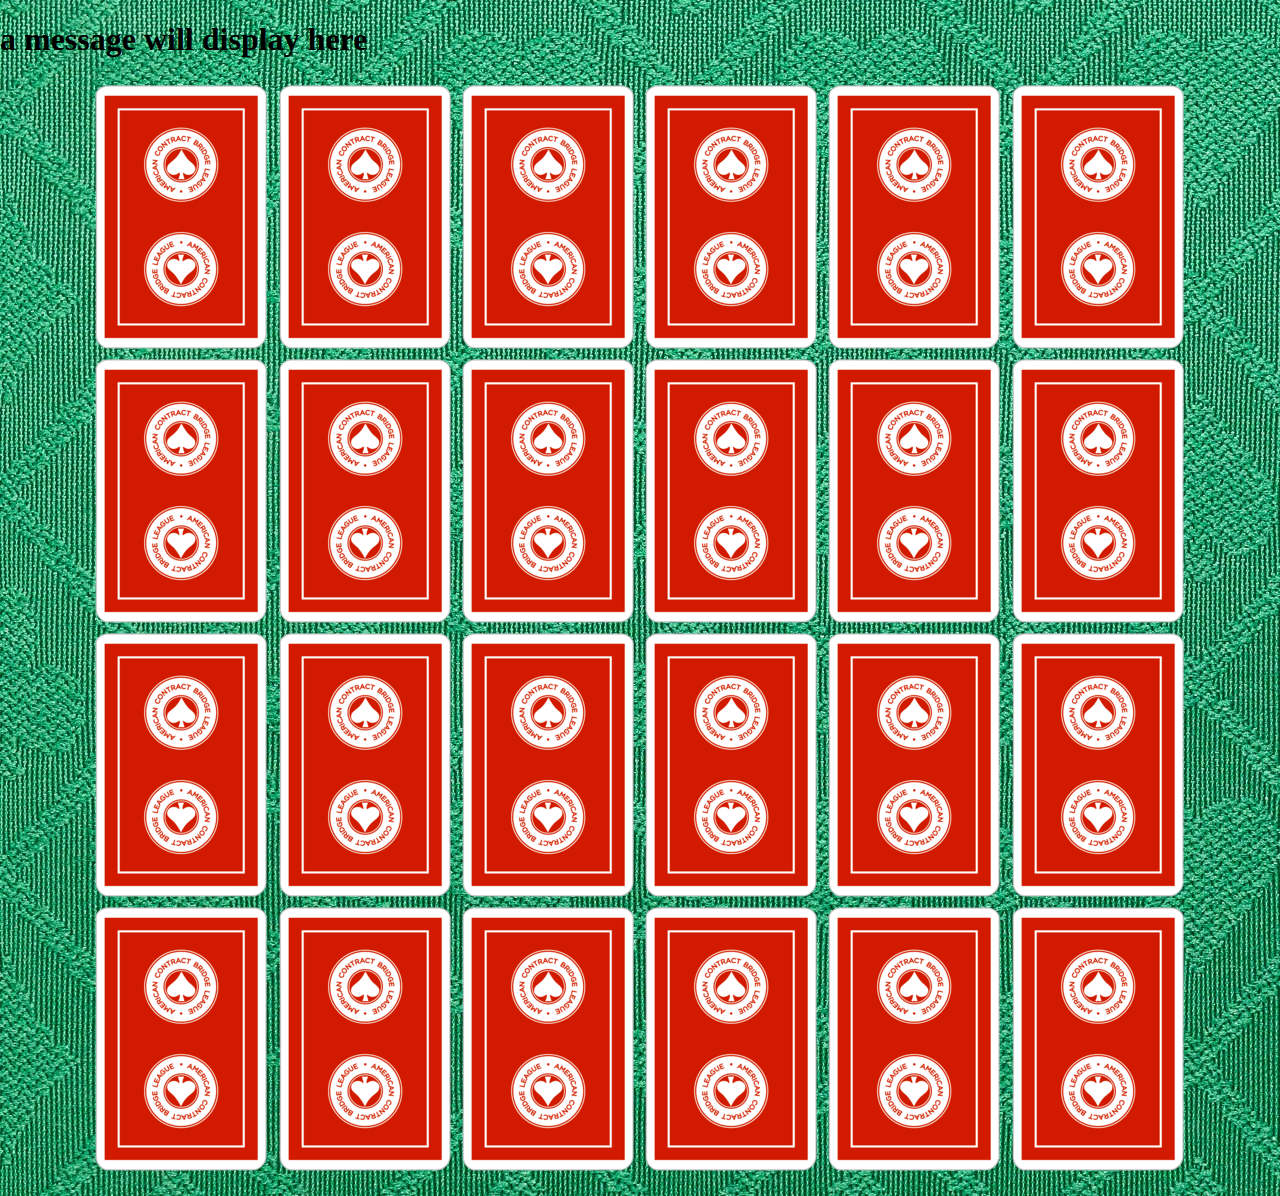
<file: CardMatchingGame/index.html>
<!DOCTYPE html>
<html lang="en">

<head>
    <meta charset="urf-8" />
    <meta name="viewport" content="width=device-width, initial-scale=1.0" />
    <meta http-equiv="X-UA-Compatible" content="ie=edge" />

    <title>Memory Game</title>

    <link rel="stylesheet" href="css/style.css" />
</head>
<header>
    <h1 id="message">a message will display here</h1>
</header>

<body>
    <div id="game"></div>

    <script src="js/script.js"></script>
</body>

</html>
</file>
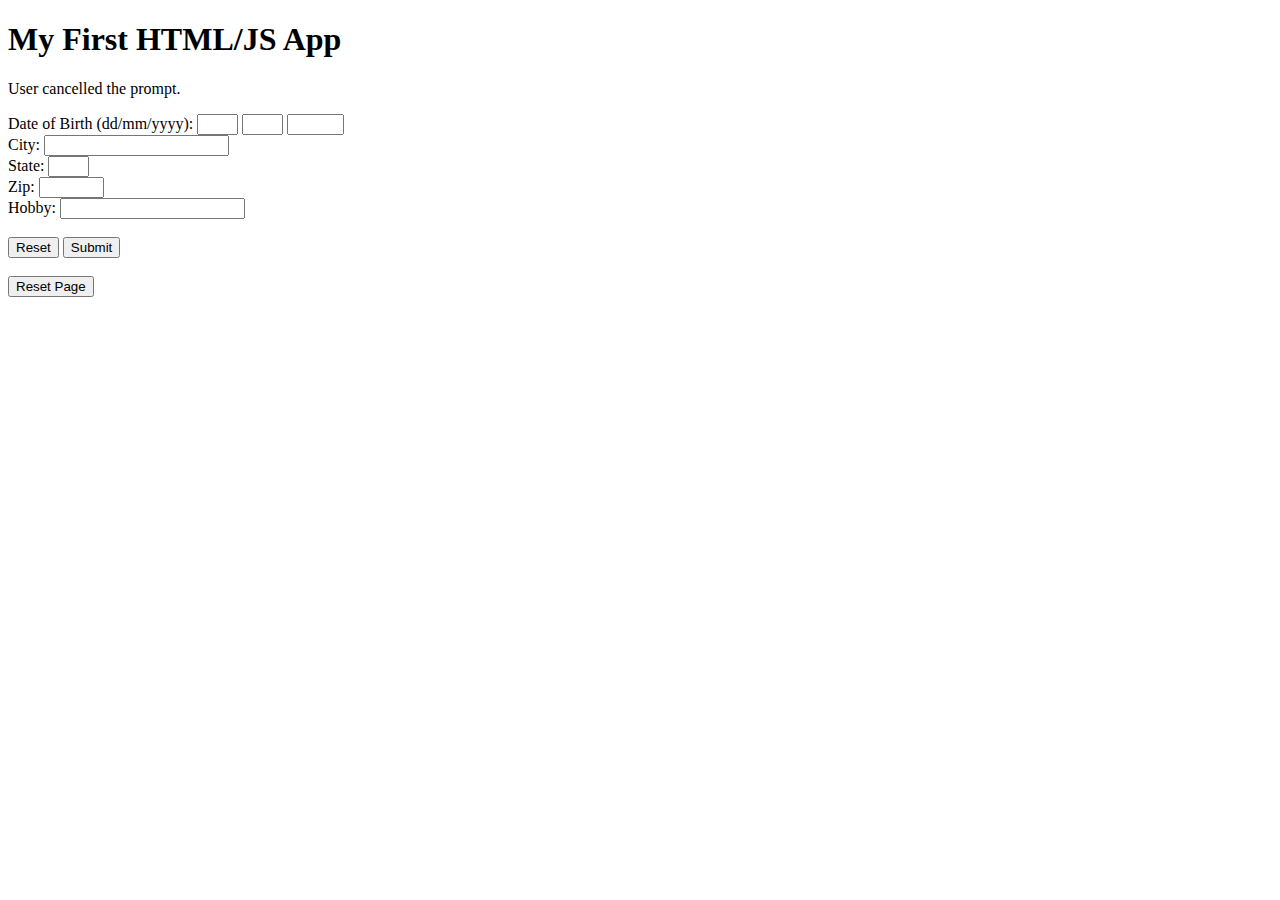
<file: firstassignment/project3/index.html>
<!DOCTYPE html>
<html>
<head>
<script>
function formSubmit() {
    document.forms["myForm"].submit();
}
</script>
</head>
<body onload = nameFunction()>

<h1>My First HTML/JS App</h1>

<p id="demo"></p>

<script>
function nameFunction() {
  var txt;
  person = prompt("Enter your name:", "Generic User");
  if (person == null || person == "") {
    txt = "User cancelled the prompt.";
  } else {
    txt = "User: " + person;
  }
  document.getElementById("demo").innerHTML = txt;
}
</script>

<form name="myForm">
Date of Birth (dd/mm/yyyy): <input type="textbox" id="dbirth" value="" width="48" maxlength="2" size="2">  <input type="textbox" id="mbirth" value="" maxlength="2" size="2">  <input type="textbox" id="ybirth" value="" width="48" maxlength="4" size="4"><br>
City: <input type="textbox" id="city" value=""><br>
State: <input type="textbox" id="state" value="" maxlength="2" size="2"><br>
Zip: <input type="textbox" id="zip" value="" maxlength="5" size="5"><br>
Hobby: <input type="textbox" id="hobby" value=""><br>
<br>
<button type="reset" value="Reset">Reset</button>

<button type="button" form="myForm" onclick="alert('User: ' + person + '\nDate of Birth: (' + dbirth.value + '/'+ mbirth.value + '/' +  ybirth.value + ')\nCity: ' + city.value + '\nState: ' + state.value + '\nZip: ' + zip.value + '\nHobby: ' + hobby.value    )">Submit</button>
<br>
<br>
<input type="button" onclick="myFunction()" value="Reset Page">
</form>

</body>
</html>
</file>
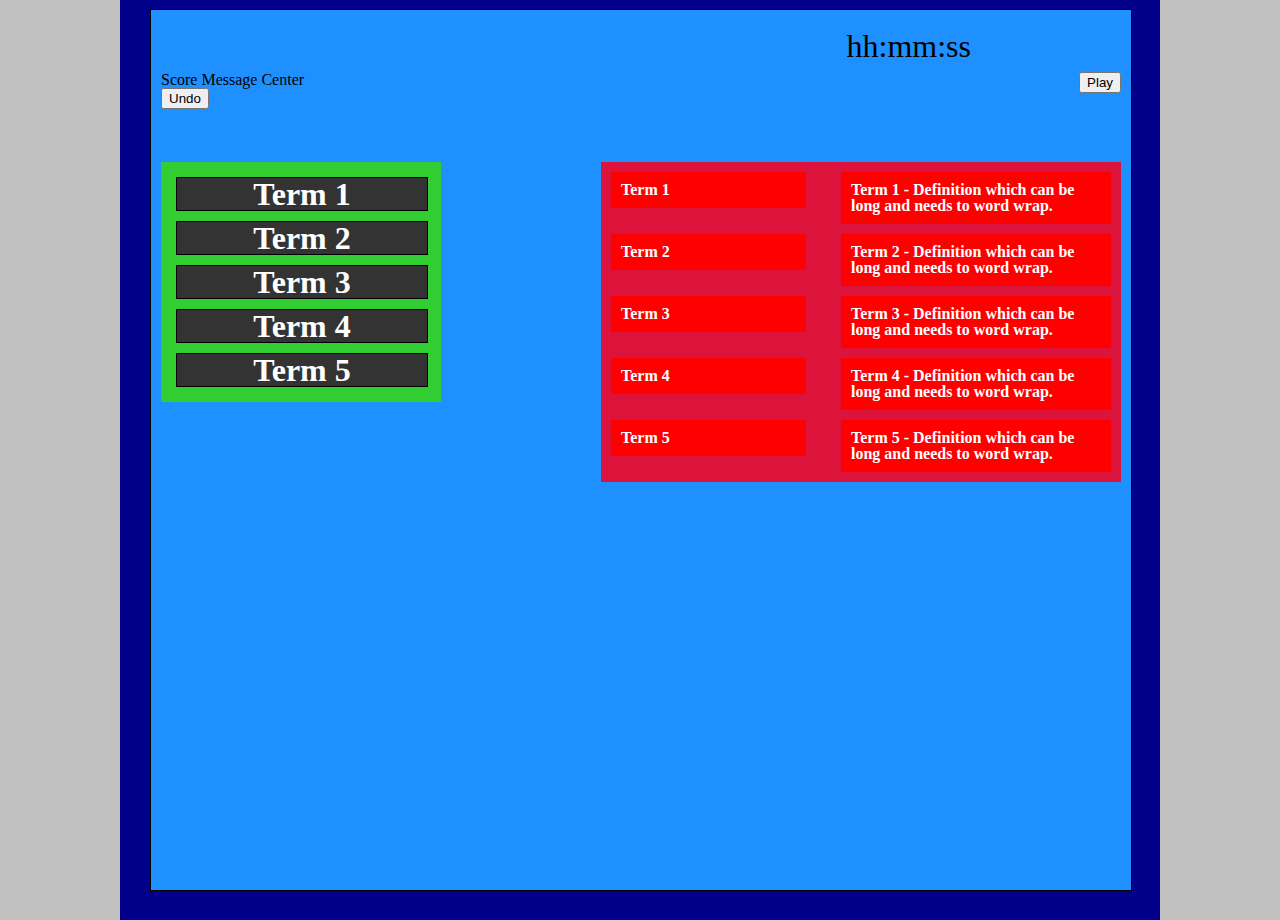
<file: firstassignment/PROJECT_2_SCAFFOLDING/index.html>
<!DOCTYPE HTML>
<html>
	<head>
		<title>Quiz Game</title>
		<link rel='stylesheet' href='css/reset.css' />
		<link rel='stylesheet' href='css/app.css'/>
		<script type='text/javascript' src='js/framework.js'></script>
		<script type='text/javascript' src="js/app.js"></script>
	</head>
	<body>
		<div id='container'>
			<div id='middle'>
				<div id='innerContainer'>
					<div id='content'>
						<div class='header'>
							<div class='header_row'>
								<div id='title'></div>
								<div id='elapsedTime'>hh:mm:ss</div>
							</div>
							<div class='clearfix'></div>						
							<div class='headerRow'>
								<div class='headerLeft'>
									<div id='score'>Score Message Center</div>
									<button id='undo'>Undo</button>
								</div>
								<div class='headerRight'>
									<button id="controlButton" state="play">Play</button>
								</div>
							</div>
							<div class='clearfix'></div>						
						</div>
						<div id="gameArea">
							<div id="termsContainer">
								
								
								<div class='termWidget' unselectable="on" id='termWidget1' linkid='1'>
									Term 1
								</div>
								
								
								<div class='termWidget' unselectable="on" id='termWidget2' linkid='2'>
									Term 2
								</div>
								<div class='termWidget' unselectable="on" id='termWidget3' linkid='3'>
									Term 3
								</div>
								<div class='termWidget' unselectable="on" id='termWidget4' linkid='4'>
									Term 4
								</div>
								<div class='termWidget' unselectable="on" id='termWidget5' linkid='5'>
									Term 5
								</div></div>
							<div id="definitionsContainer">
								<div class='definitionWidget' unselectable="on" id='definitionWidget1' expectedLinkId='1' droppedLinkId='0'>
									<div class='droppedTerm' unselectable="on">Term 1</div>
									<div class='definitionText' unselectable="on">Term 1 - Definition which can be long and needs to word wrap.</div>
									<div class='clearfix_no_margin'></div>
								</div>
								<div class='definitionWidget' unselectable="on" id='definitionWidget2' expectedLinkId='2' droppedLinkId='0'>
									<div class='droppedTerm' unselectable="on">Term 2</div>
									<div class='definitionText' unselectable="on">Term 2 - Definition which can be long and needs to word wrap.</div>
									<div class='clearfix_no_margin'></div>
								</div>
								<div class='definitionWidget' unselectable="on" id='definitionWidget3' expectedLinkId='3' droppedLinkId='0'>
									<div class='droppedTerm' unselectable="on">Term 3</div>
									<div class='definitionText' unselectable="on">Term 3 - Definition which can be long and needs to word wrap.</div>
									<div class='clearfix_no_margin'></div>
								</div>
								<div class='definitionWidget' unselectable="on" id='definitionWidget4' expectedLinkId='4' droppedLinkId='0'>
									<div class='droppedTerm' unselectable="on">Term 4</div>
									<div class='definitionText'>Term 4 - Definition which can be long and needs to word wrap.</div>
									<div class='clearfix_no_margin'></div>
								</div>
								<div class='definitionWidget' unselectable="on" id='definitionWidget5' expectedLinkId='5' droppedLinkId='0'>
									<div class='droppedTerm' unselectable="on">Term 5</div>
									<div class='definitionText' unselectable="on">Term 5 - Definition which can be long and needs to word wrap.</div>
									<div class='clearfix_no_margin'></div>						
								</div>
							</div>
						</div>					
					</div>
				</div>
			</div>
		</div>
	</body>
</html>
</file>
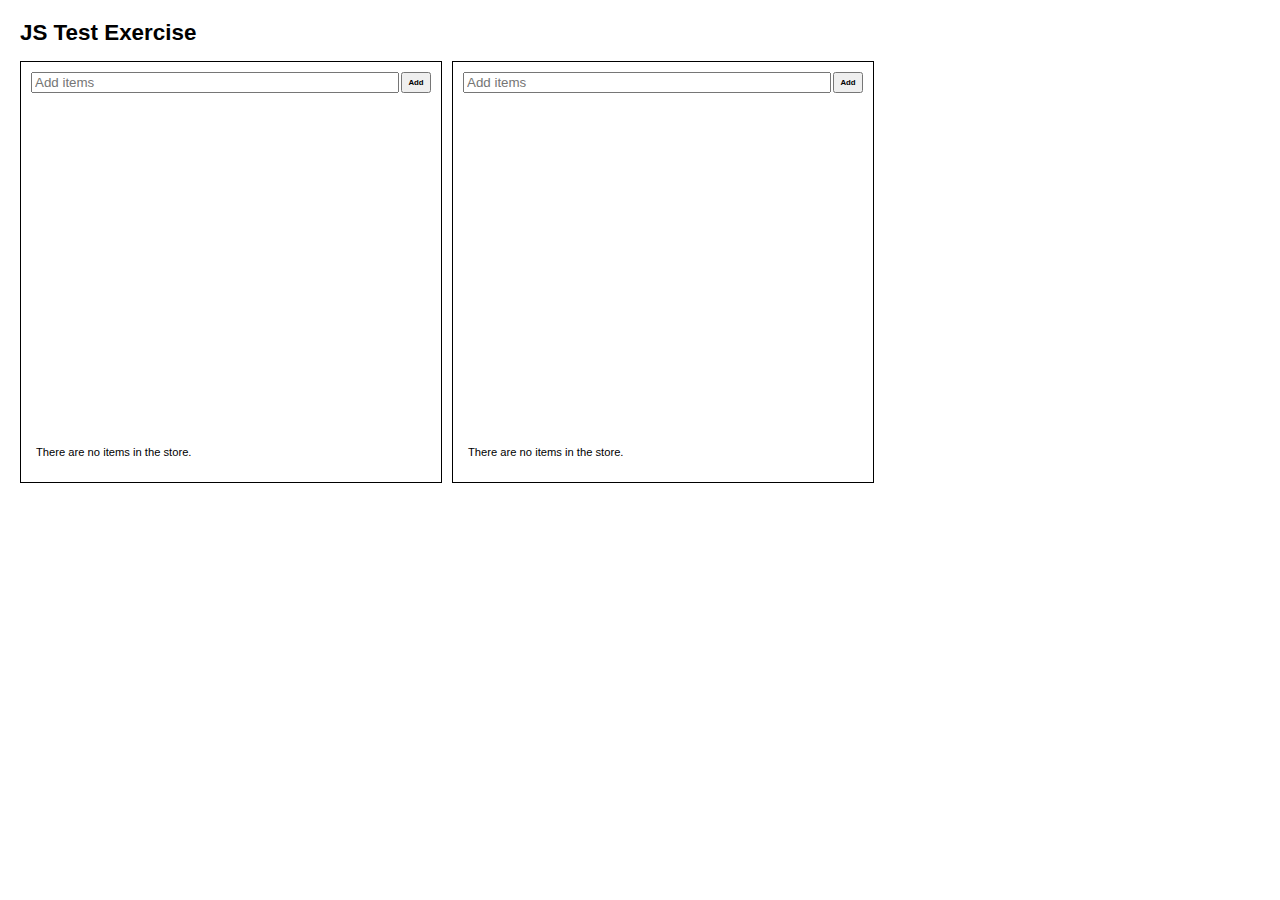
<file: java_training/assignments/java_006/prelude_to_lambda/MVC_Demo_Upgrade/index.html>
<!DOCTYPE html>
<html lang="en">
	<head>
		<meta http-equiv="Content-Type" content="text/html" charset="utf-8" />
		<meta name="author" content="Claude Gauthier" />
		<meta name="reply-to" content="claude_r_gauthier@hotmail.com" />
		<title>JS Demo (Custom MVC)</title>
		<link rel="stylesheet" type="text/css" href="styles.css">
		<script type="text/javascript" src="model2.js"></script>
		<script type="text/javascript" src="view2.js"></script>
		<script type="text/javascript" src="controller2.js"></script>
		<script type="text/javascript" src="app.js"></script>
	</head>
	<body onload="init()">
		<h1>JS Test Exercise</h1>
		<div id="app1" class="container"></div>
		<div id="app2" class="container"></div>
	</body>
</html>
</file>
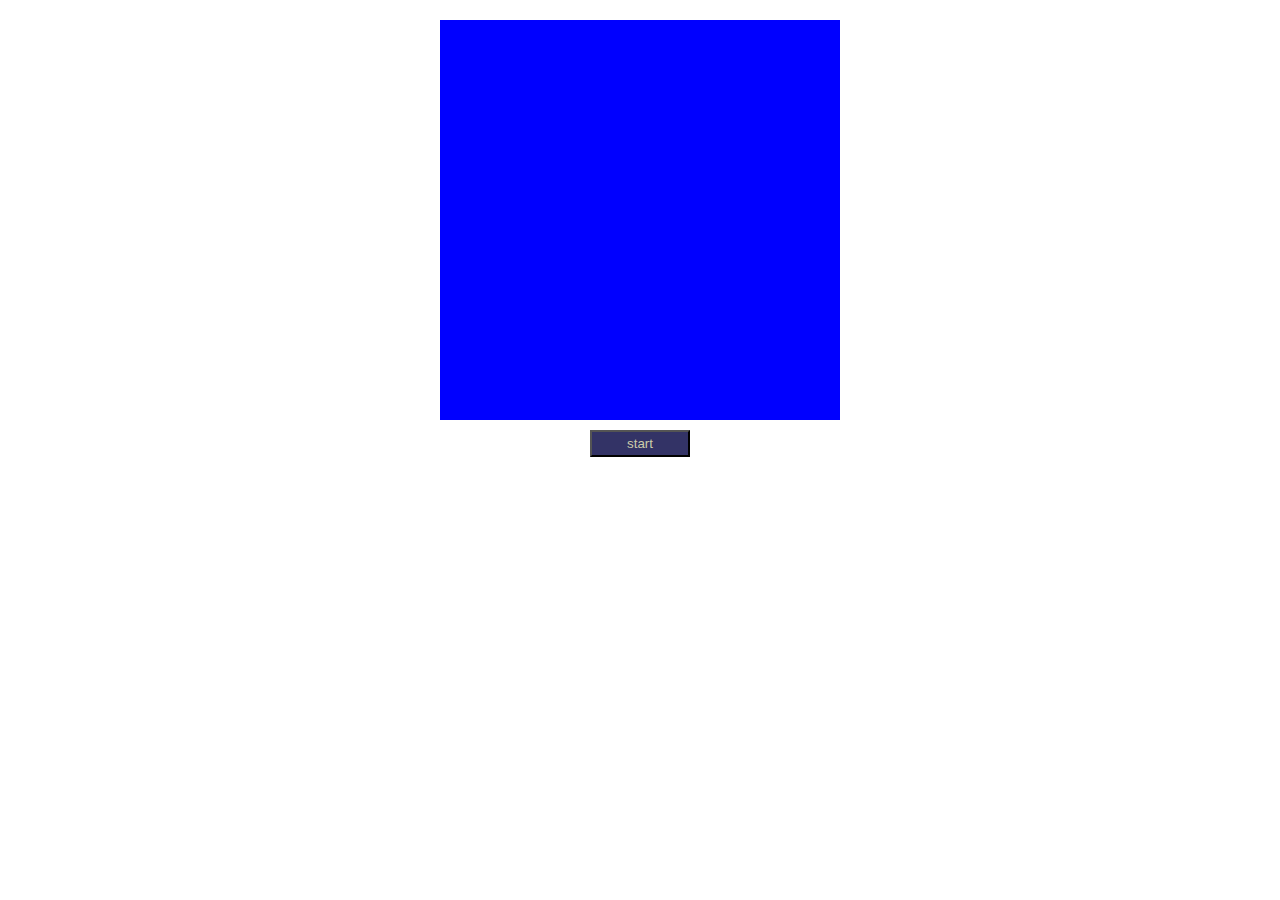
<file: java_training/assignments/java_006/prelude_to_lambda/Timer_Animation_Demo_Upgrade/index.html>
<!DOCTYPE HTML PUBLIC "-//W3C//DTD HTML 4.0//EN" "http://www.w3.org/TR/REC-html40/strict.dtd">
<html>
	<head>
		<title>Animation Demo</title>
		<link rel='stylesheet' href='css/demo.css' />
		<script type='text/javascript' src='js/demo2.js'></script>
		<script type='text/javascript'>
			$.ready(function() {
				$.get('title').innerHTML = $.string.format("Animation Demo version {0}", $.getVersion());
				var childBox = $.get('child-box');
				var parentBox = $.get('parent-box');
				var animatedBox = $.setAnimation({
					target: childBox,
					container: parentBox, // if null, then body
					start: "tl", // or [x, y]
					end: "br" // or [x, y]
				});		
						
				$.addEvent($.get('btn'), 'click', function() {
					if(this.value == "start") {
						this.value = "pause";
						animatedBox.start();
					} else {
						if(this.value == "pause") {
							animatedBox.pause();
						} else {
							animatedBox.resume();
						}
						this.value = this.value == "pause" ? "resume" : "pause";
					}
				});
			});
		</script>		
	</head>
	<body>
		<div id='container'>
			<div id='title'></div>
			<div id='parent-box'>
				<div id='child-box'></div>
			</div>
			<div>
				<input type='button' value='start' id='btn' />
			</div>	
		</div>
	</body>
</html>
</file>
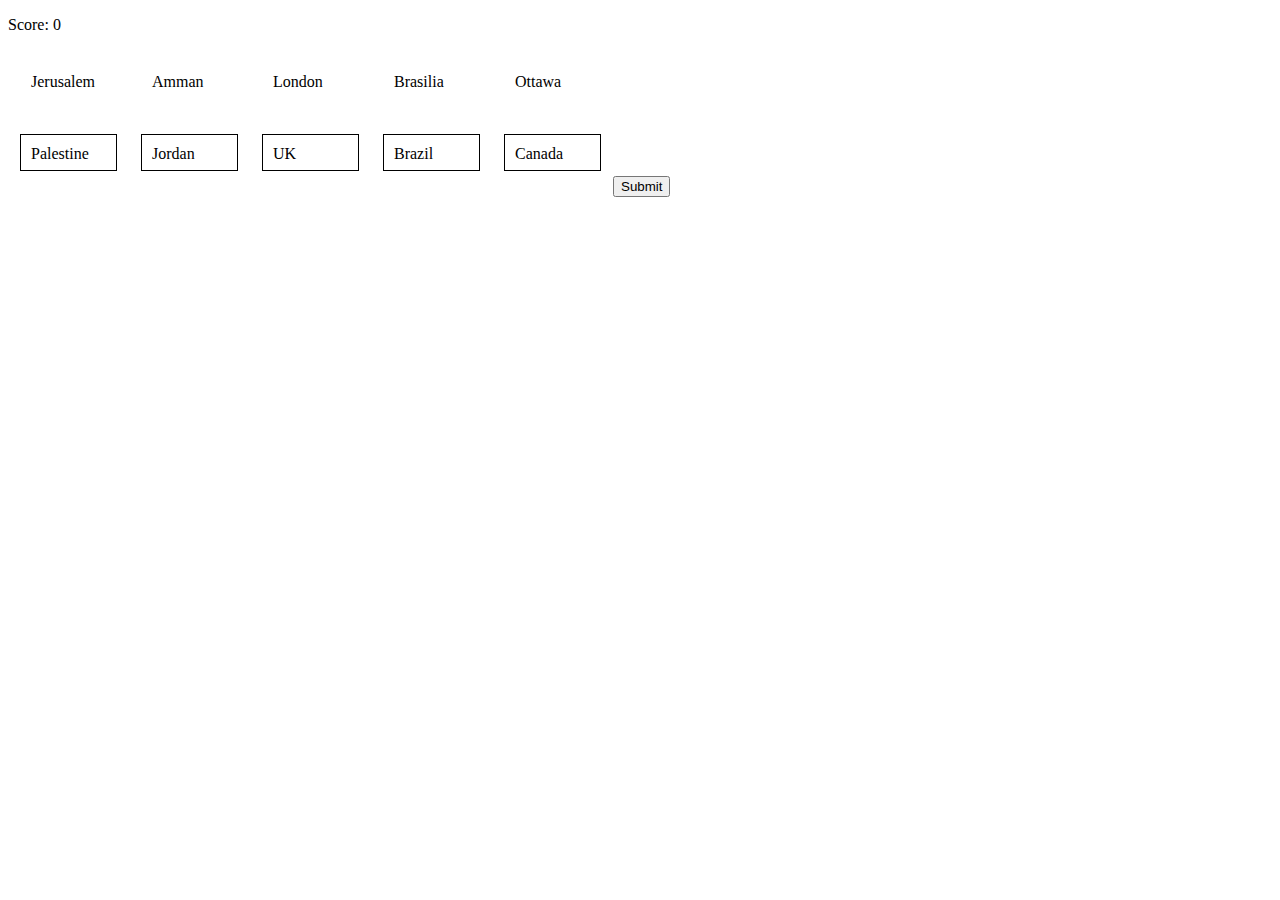
<file: firstassignment/DragAndDrop.html>
<!DOCTYPE html>

<html lang="en" xmlns="http://www.w3.org/1999/xhtml">
<head>
    <meta charset="utf-8" />
    <title>Drop and Drag Game</title>
</head>
<body>
    <style>
        .box001 {
            float: left;
            width: 75px;
            height: 15px;
            margin: 12px;
            padding: 10px;
            border: 1px solid black;
        }

        .box002 {
            float: left;
            width: 75px;
            height: 15px;
            margin: 12px;
            padding: 10px;
            border: 1px solid white;
        }
    </style>
    <p>Score: <text id="score001">0</text></p>

    <div class="box002" ondrop="drop001(event)">
        <text ondragstart="dragStart001(event)" draggable="true" id="target001">Jerusalem</text>
    </div>

    <div class="box002" ondrop="drop002(event)">
        <text ondragstart="dragStart002(event)" draggable="true" id="target002">Amman</text>
    </div>

    <div class="box002" ondrop="drop003(event)">
        <text ondragstart="dragStart003(event)" draggable="true" id="target003">London</text>
    </div>

    <div class="box002" ondrop="drop004(event)">
        <text ondragstart="dragStart004(event)" draggable="true" id="target004">Brasilia</text>
    </div>

    <div class="box002" ondrop="drop005(event)">
        <text ondragstart="dragStart005(event)" draggable="true" id="target005">Ottawa</text>
    </div>
    <br /><br /><br /><br />

    <div class="box001" ondrop="drop006(event)" ondragover="allowDrop001(event)" id="place001">Palestine</div>

    <div class="box001" ondrop="drop007(event)" ondragover="allowDrop002(event)" id="place002">Jordan</div>

    <div class="box001" ondrop="drop008(event)" ondragover="allowDrop003(event)" id="place003">UK</div>

    <div class="box001" ondrop="drop009(event)" ondragover="allowDrop004(event)" id="place004">Brazil</div>

    <div class="box001" ondrop="drop010(event)" ondragover="allowDrop005(event)" id="place005">Canada</div><br /><br /><br />
    
    <button onclick="submit001()">Submit</button>
    <p id="message001"></p>

    <script>
    var b = 0;
    b++;
function dragStart001(event) {
    event.dataTransfer.setData("choice001", event.target.id);
}

function dragStart002(event) {
    event.dataTransfer.setData("choice002", event.target.id);
}

function dragStart003(event) {
    event.dataTransfer.setData("choice003", event.target.id);
}

function dragStart004(event) {
    event.dataTransfer.setData("choice004", event.target.id);
}

function dragStart005(event) {
    event.dataTransfer.setData("choice005", event.target.id);
}

function allowDrop001(event) {
    event.preventDefault();
}

function allowDrop002(event) {
    event.preventDefault();
}

function allowDrop003(event) {
    event.preventDefault();
}

function allowDrop004(event) {
    event.preventDefault();
}

function allowDrop005(event) {
    event.preventDefault();
}

function drop006(event) {
    var data = event.dataTransfer.getData("choice001");
    event.target.appendChild(document.getElementById(data));
score001.innerHTML = b++;
        place001.innerHTML = "Jerusalem";
}

function drop007(event) {
    var data = event.dataTransfer.getData("choice002");
    event.target.appendChild(document.getElementById(data));
score001.innerHTML = b++;
        place002.innerHTML = "Amman";
}

function drop008(event) {
    var data = event.dataTransfer.getData("choice003");
    event.target.appendChild(document.getElementById(data));
score001.innerHTML = b++;
        place003.innerHTML = "London";
}

function drop009(event) {
    var data = event.dataTransfer.getData("choice004");
    event.target.appendChild(document.getElementById(data));
score001.innerHTML = b++;
        place004.innerHTML = "Brasilia";
}

function drop010(event) {
    var data = event.dataTransfer.getData("choice005");
    event.target.appendChild(document.getElementById(data));
score001.innerHTML = b++;
        place005.innerHTML = "Ottawa";
}

function drop001(event) {
    event.preventDefault();
}

function drop002(event) {
    event.preventDefault();
}

function drop003(event) {
    event.preventDefault();

}

function drop004(event) {
    event.preventDefault();
}

function drop005(event) {
    event.preventDefault();
}

function submit001() {
if (b > 0) {
		message001.innerHTML = ((b - 1) === 1) ? "You got " + (b - 1) + " answer correct!" : "You got " + (b - 1) + " answers correct!";
}
}
    </script>
</body>
</html>
</file>
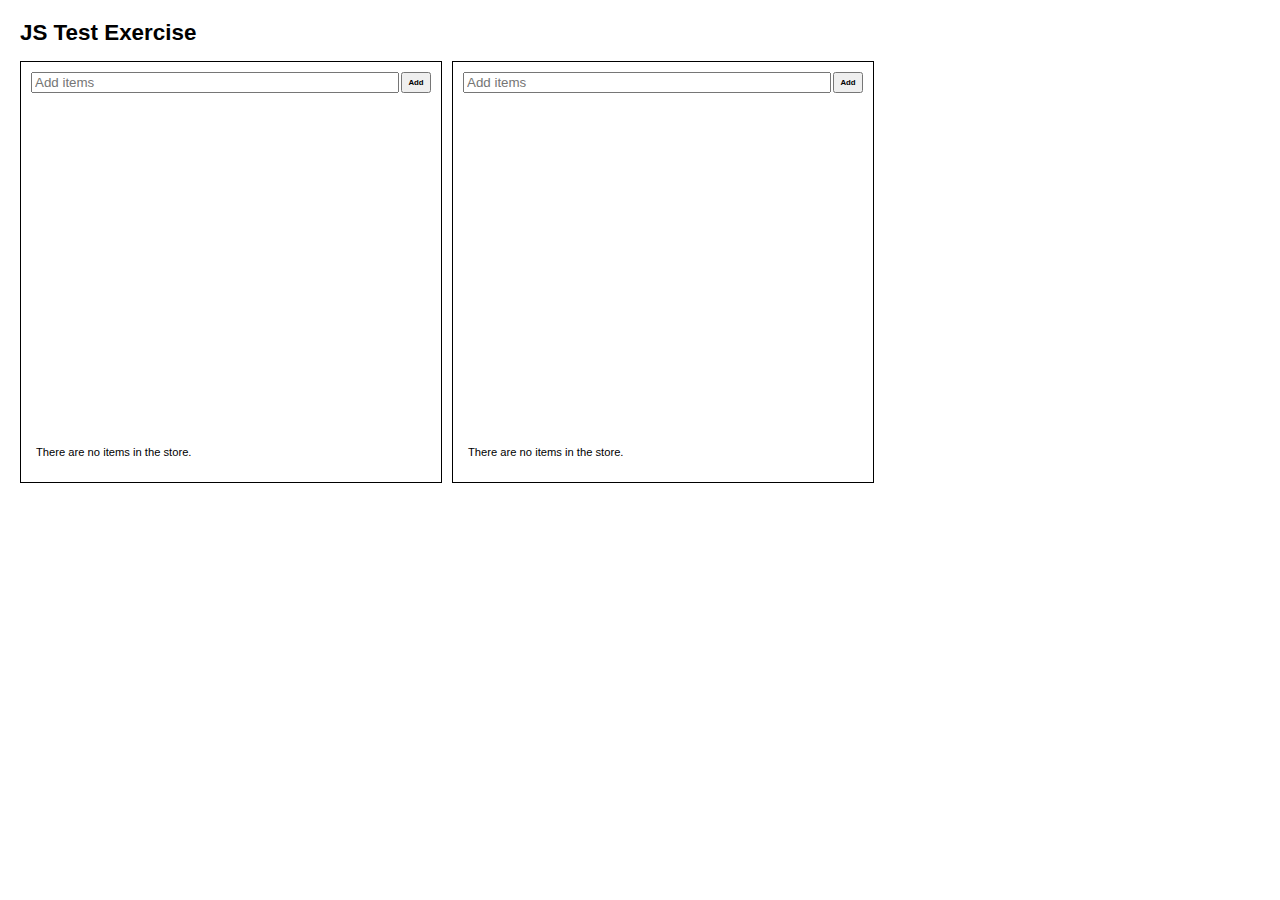
<file: firstassignment/project1/MVCindex.html>
<!DOCTYPE html>
<html lang="en">
	<head>
		<meta http-equiv="Content-Type" content="text/html" charset="utf-8" />
		<meta name="author" content="Claude Gauthier" />
		<meta name="reply-to" content="claude_r_gauthier@hotmail.com" />
		<title>JS Demo (Custom MVC)</title>
		<link rel="stylesheet" type="text/css" href="styles.css">
		<script type="text/javascript" src="model.js"></script>
		<script type="text/javascript" src="view.js"></script>
		<script type="text/javascript" src="controller.js"></script>
		<script type="text/javascript" src="app.js"></script>
	</head>
	<body onload="init()">
		<h1>JS Test Exercise</h1>
		<div id="app1" class="container"></div>
		<div id="app2" class="container"></div>
	</body>
</html>
</file>
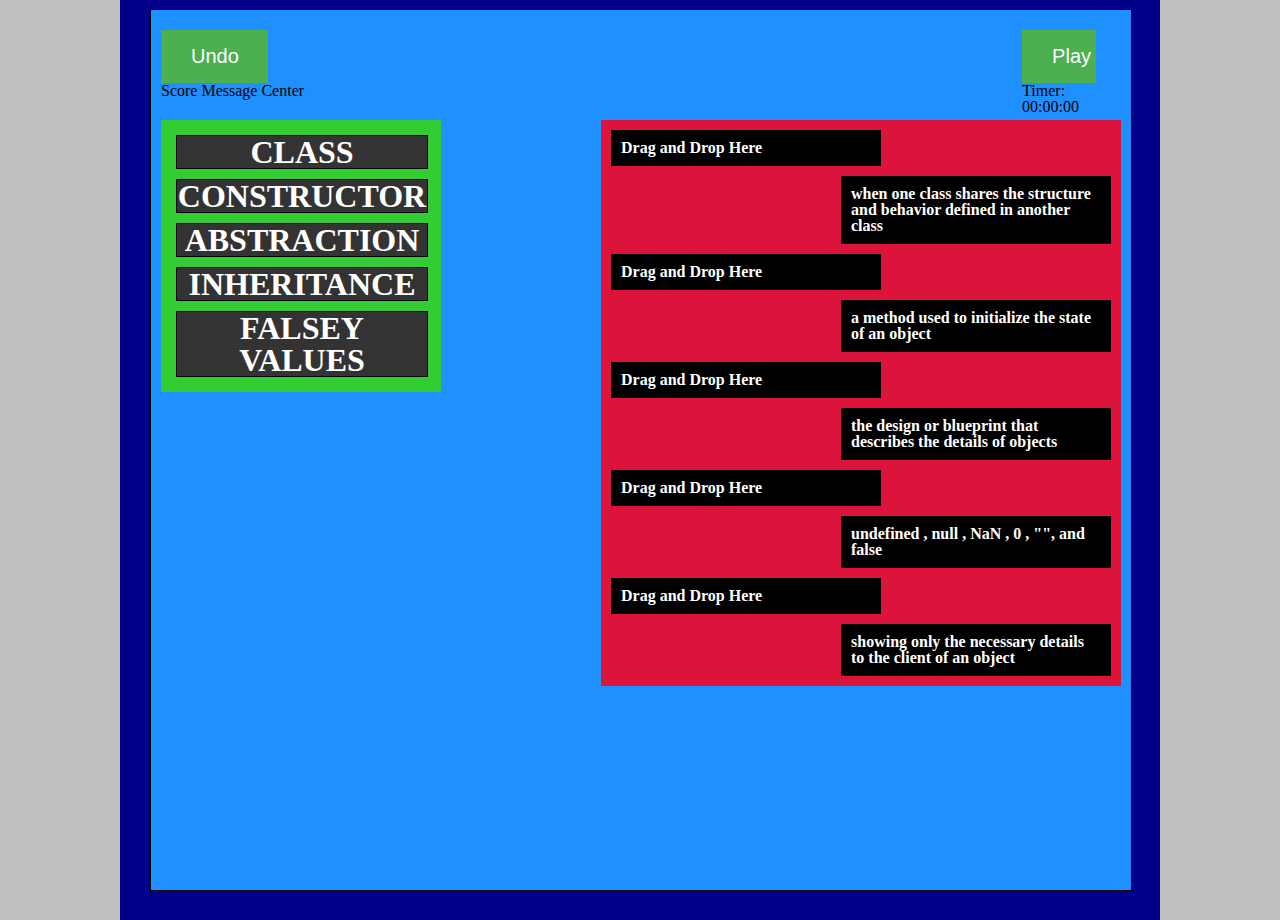
<file: firstassignment/project2/DnDQuiz.html>
<!DOCTYPE HTML>
<html>
	<head>
		<title>Drag and Drop Quiz Game</title>
		<link rel='stylesheet' href='css/reset.css' />
		<link rel='stylesheet' href='css/app.css'/>
		<script type='text/javascript' src='js/framework.js'></script>
		<script type='text/javascript' src="js/app.js"></script>
		<script type='text/javascript' src="js/functions.js"></script>
	</head>
	<body>
		<div id='container'>
			<div id='middle'>
				<div id='innerContainer'>
					<div id='content'>
						<div class='header'>
							<div class='header_row'>
								<div id='title'></div>
							</div>
							<div class='clearfix'></div>						
							<div class='headerRow'>
								<div class='headerLeft'>
								
									<button class="block" id="undo">Undo</button>		
									
									<div id='score'>Score Message Center</div>
									<p id="message001"></p>									
									<p hidden><text id='score001'>0</text></p>
								</div>
								
								<div class='headerRight'>	
								<!--
								<section id="stopWatch">
									<p id="timer"> 00:00:00 </p>
									<button id="start"> Start </button> <button id="stop"> Stop </button> 
									<p id="fulltime"> </p>
								</section>
								-->
								
									<button class="block" id="timerControl">Play</button> 
									<div>Timer:</div>
									<div id = "timerDisplay">00:00:00</div>

								</div>
								
							</div>
							<div class='clearfix'></div>						
						</div>
						<div id="gameArea">
							<div id="termsContainer">
								<!--dragStart event rearranged for definition matching-->	
								<div class='termWidget' ondrop="drop001(event)" id='termWidget1' linkid='1'>
									<text ondragstart="dragStart003(event)" draggable="true" id="target003">CLASS</text>
								</div>								

								<div class='termWidget' ondrop="drop001(event)" id='termWidget1' linkid='1'>
									<text ondragstart="dragStart002(event)" draggable="true" id="target002">CONSTRUCTOR</text>
								</div>							
	
								<div class='termWidget' ondrop="drop001(event)" id='termWidget1' linkid='1'>
									<text ondragstart="dragStart005(event)" draggable="true" id="target005">ABSTRACTION</text>
								</div>								
	
								<div class='termWidget' ondrop="drop001(event)" id='termWidget1' linkid='1'>
									<text ondragstart="dragStart001(event)" draggable="true" id="target001">INHERITANCE</text>
								</div>								
	
								<div class='termWidget' ondrop="drop001(event)" id='termWidget1' linkid='1'>
									<text ondragstart="dragStart004(event)" draggable="true" id="target004">FALSEY VALUES</text>
								</div>								
		
								</div>
							<div id="definitionsContainer">																
								<div class='definitionWidget' unselectable="on" id='definitionWidget1' expectedLinkId='1' droppedLinkId='0'>
									<!--The following line was modified/added-->
									<div class='droppedTerm' ondrop="drop006(event)" ondragover="allowDrop001(event)" id="place001">Drag and Drop Here</div>
									<div class='definitionText' unselectable="on">when one class shares the structure and behavior defined in another class</div>
									<div class='clearfix_no_margin'></div>
								</div>
								
								<div class='definitionWidget' unselectable="on" id='definitionWidget2' expectedLinkId='2' droppedLinkId='0'>
									<!--The following line was modified/added-->
									<div class='droppedTerm' ondrop="drop007(event)" ondragover="allowDrop001(event)" id="place002">Drag and Drop Here</div>
									<div class='definitionText' unselectable="on"> a method used to initialize the state of an object</div>
									<div class='clearfix_no_margin'></div>
								</div>
								
								<div class='definitionWidget' unselectable="on" id='definitionWidget3' expectedLinkId='3' droppedLinkId='0'>
									<!--The following line was modified/added-->
									<div class='droppedTerm' ondrop="drop008(event)" ondragover="allowDrop001(event)" id="place003">Drag and Drop Here</div>
									<div class='definitionText' unselectable="on">the design or blueprint that describes the details of objects</div>
									<div class='clearfix_no_margin'></div>
								</div>
							
								<div class='definitionWidget' unselectable="on" id='definitionWidget4' expectedLinkId='4' droppedLinkId='0'>
									<!--The following line was modified/added-->
									<div class='droppedTerm' ondrop="drop009(event)" ondragover="allowDrop001(event)" id="place004">Drag and Drop Here</div>
									<div class='definitionText' unselectable="on">undefined , null , NaN , 0 , "", and false</div>
									<div class='clearfix_no_margin'></div>
								</div>
								
								<div class='definitionWidget' unselectable="on" id='definitionWidget5' expectedLinkId='5' droppedLinkId='0'>
									<!--The following line was modified/added-->
									<div class='droppedTerm' ondrop="drop010(event)" ondragover="allowDrop001(event)" id="place005">Drag and Drop Here</div>
									<div class='definitionText' unselectable="on">showing only the necessary details to the client of an object</div>
									<div class='clearfix_no_margin'></div>
								</div>

							</div>
						</div>					
					</div>
				</div>
			</div>
		</div>
	</body>
</html>
</file>
<file: CardMatchingGame/css/style.css>
*,
*::before,
*::after {
    box-sizing: border-box;
}

body {
    margin: 20px 0;
    background-image: url('../cards_png/poker_table.png');
}

.grid {
    max-width: 1100px;
    margin: 0 auto;
    display: flex;
    flex-wrap: wrap;
    justify-content: space-evenly;
}

.card {
    margin: 5px;
    background-size: contain;
    background-repeat: no-repeat;
    background-position: center center;
    height: 264px;
    width: 173px;

    position: relative;
    transition: all 0.4s linear;
    transform-style: preserve-3d;
    margin: 5px;
}

.card,
.back,
.front {
    height: 264px;
    width: 173px;
}

.back,
.front {
    /*    background: url('../cards_png/red_back.png') no-repeat center center / contain;*/
    position: absolute;
    backface-visibility: hidden;
}

.back {
    transform: rotateY(180deg);
    background-size: contain;
    background-repeat: no-repeat;
    background-position: center center;
}

.selected {
    transform: rotateY(180deg);
}

.match {
    background-image: none !important;

}

.match,
.front {
    background: url('../cards_png/green_back.png') no-repeat center center / contain;
}
</file>
<file: firstassignment/PROJECT_2_SCAFFOLDING/css/app.css>
/*
 * CSS FILE DIVIDED IN 2 SECTIONS
 * - DEFAULT CSS ATTRIBUTES FOR HTML TAGS
 * - CSS CLASSES FOR QUIZ
 */

/* **** DEFAULT CSS ATTRIBUTES FOR HTML TAGS **** */

html, body {
	font-family: Arial Black, sans serif;
	font-size: 1em;
	color: #000000;
	overflow: hidden;
	overflow-x: hidden;
	overflow-y: hidden;
	height: 100%;
	background-color: #C0C0C0;
	cursor: no-drop;
}

.clearfix_no_margin {
	clear: both;
}

.clearfix {
	clear: both;
	margin-bottom: 10px;
}

/* **** CSS CLASSES FOR QUIZ **** */

#container {
	width: 1000px;
	height: 100%;
	background-color: #00008B;
	position: absolute;
	top:0;
	bottom: 0;
	left: 0;
	right: 0;
	margin: auto;	
	padding: 20px;
	display: table;
}

#middle {
	display: table-cell;
	vertical-align: middle;
	padding: 10px;
	width: 100%;
	height: 100%;
}

#innerContainer {
	margin-left: auto;
	margin-right: auto;
	width: 100%;
	height: 100%;
	background-color: #1E90FF;
	border: 1px solid black;
	padding: 0px;
}

#content {
	margin: 10px;
	height: 100%;
}

#title {
	font-weight: bold;
	color: #FFD700;
	float: left;
}

#elapsedTime {
	float: right;
	margin-top: 10px;
	margin-right: 150px;
	font-size: 2em;
	
}

.header {
	
}

.headerRow {
	display: block;
	margin-bottom:100px;
}

.headerLeft {
	float:left;
}

#score {
	
}

#undo {
	cursor: pointer;	
}

.headerRight {
	float:right;
}

#controlButton {
	cursor: pointer;
}

#gameArea {

}

#termsContainer {
	float: left;
	width: 250px;
	background-color: #32CD32;
	padding: 15px 15px 5px 15px;
	color: #ffffff;
	font-weight: bold;
}

#definitionsContainer {
	float:right;
	width: 500px;
	background-color: #DC143C;
	padding: 10px 10px 0px 10px;
	color: #00FF00;
	font-weight: bold;
	
}

.termWidget {
	
	vertical-align: middle;
	display: table-cell;
	text-align: center;
	border: 1px solid black;
	background-color: #333333;
	color: #ffffff;
	font-size: 2em;
	display: block;
	width: 100%;
	margin-bottom: 10px;
	-webkit-user-select: none; /* Safari */        
	-moz-user-select: none; /* Firefox */
	-ms-user-select: none; /* IE10+/Edge */
	user-select: none; /* Standard */
	cursor: grab;
}

.definitionWidget {
	width: 100%;	
	color: #FFFFFF;
	-webkit-user-select: none; /* Safari */        
	-moz-user-select: none; /* Firefox */
	-ms-user-select: none; /* IE10+/Edge */
	user-select: none; /* Standard */
	cursor: pointer;
	
}

.droppedTerm {
	width: 35%;
	background-color: #FF0000;
	float: left;
	margin-bottom: 10px;
	padding: 10px;
	color: white;
	height: inherit;
	-webkit-user-select: none; /* Safari */        
	-moz-user-select: none; /* Firefox */
	-ms-user-select: none; /* IE10+/Edge */
	user-select: none; /* Standard */
	cursor: pointer;
}

.definitionText {
	width: 50%;
	background-color: #FF0000;
	float: right;
	margin-bottom: 10px;
	padding: 10px;
	-webkit-user-select: none; /* Safari */        
	-moz-user-select: none; /* Firefox */
	-ms-user-select: none; /* IE10+/Edge */
	user-select: none; /* Standard */
	cursor: pointer;
}
</file>
<file: java_training/assignments/java_006/prelude_to_lambda/MVC_Demo_Upgrade/styles.css>
html {
	font-family: sans-serif;
	font-size: .7em;
}

body {
	margin:20px;
}

.container {
	display: inline-block;
	width: 400px;
	height: 400px;
	border: 1px solid black;
	padding: 10px;
	margin: 0px 10px 10px 0px;
	float: left;

}

/* VIEW - WIDGET CSS */

.triggerContainerWrap {
	width: inherit;
	height: 24px;
	z-index: 1;
}

.triggerText {
	
	width: calc(100% - 40px);
	float: left;
}

.triggerButton {

	width: 30px;
	float: right;
	font-size: .7em;
	font-weight:bold;
	padding:4px 3px;
}

.listContainerWrap {
	width: inherit;
	height: calc(100% - 60px);
	overflow: auto;
	padding: 5px 0px 0px 0px;
}

.listWrapper {
	padding: 0px;
	margin: 0px;
}

.listWrapper li {
	border-bottom: 1px solid #dddddd;
	padding: 5px 2px;
	height: 24px;
}

.listWrapper li:last-child {
	border-bottom: none;
}


.listItemTextWrap {
	width: calc(100% - 50px);
	display: inline-block;
}

.listItemButton {
	width: 50px;
	font-size: .7em;
	font-weight:bold;
	padding:4px 3px;


}

.summaryViewWrapper {
	width: inherit;
	height: 30px;
	z-index: 1;
}

.summaryViewContent {
	width: 100%;
	margin: 5px;
}
</file>
<file: firstassignment/project1/styles.css>
html {
	font-family: sans-serif;
	font-size: .7em;
}

body {
	margin:20px;
}

.container {
	display: inline-block;
	width: 400px;
	height: 400px;
	border: 1px solid black;
	padding: 10px;
	margin: 0px 10px 10px 0px;
	float: left;

}

/* VIEW - WIDGET CSS */

.triggerContainerWrap {
	width: inherit;
	height: 24px;
	z-index: 1;
}

.triggerText {
	
	width: calc(100% - 40px);
	float: left;
}

.triggerButton {

	width: 30px;
	float: right;
	font-size: .7em;
	font-weight:bold;
	padding:4px 3px;
}

.listContainerWrap {
	width: inherit;
	height: calc(100% - 60px);
	overflow: auto;
	padding: 5px 0px 0px 0px;
}

.listWrapper {
	padding: 0px;
	margin: 0px;
}

.listWrapper li {
	border-bottom: 1px solid #dddddd;
	padding: 5px 2px;
	height: 24px;
}

.listWrapper li:last-child {
	border-bottom: none;
}


.listItemTextWrap {
	width: calc(100% - 50px);
	display: inline-block;
}

.listItemButton {
	width: 50px;
	font-size: .7em;
	font-weight:bold;
	padding:4px 3px;


}

.summaryViewWrapper {
	width: inherit;
	height: 30px;
	z-index: 1;
}

.summaryViewContent {
	width: 100%;
	margin: 5px;
}
</file>
<file: firstassignment/project2/css/app.css>
/*
 * CSS FILE DIVIDED IN 2 SECTIONS
 * - DEFAULT CSS ATTRIBUTES FOR HTML TAGS
 * - CSS CLASSES FOR QUIZ
 */

/* **** DEFAULT CSS ATTRIBUTES FOR HTML TAGS **** */

html, body {
	font-family: Arial Black, sans serif;
	font-size: 1em;
	color: #000000;
	overflow: hidden;
	overflow-x: hidden;
	overflow-y: hidden;
	height: 100%;
	background-color: #C0C0C0;
	cursor: no-drop;
}

.clearfix_no_margin {
	clear: both;
}

.clearfix {
	clear: both;
	margin-bottom: 10px;
}

/* **** CSS CLASSES FOR QUIZ **** */

.block {
  display: block;
  width: 75%;
  border: none;
  background-color: #4CAF50;
  color: white;
  padding: 15px 30px;
  font-size: 20px;
  cursor: pointer;
  text-align: center;
}

.block:hover {
  background-color: #ddd;
  color: black;
}


#container {
	width: 1000px;
	height: 100%;
	background-color: #00008B;
	position: absolute;
	top:0;
	bottom: 0;
	left: 0;
	right: 0;
	margin: auto;	
	padding: 20px;
	display: table;
}

#middle {
	display: table-cell;
	vertical-align: middle;
	padding: 10px;
	width: 100%;
	height: 100%;
}

#innerContainer {
	margin-left: auto;
	margin-right: auto;
	width: 100%;
	height: 100%;
	background-color: #1E90FF;
	border: 1px solid black;
	padding: 0px;
}

#content {
	margin: 10px;
	height: 100%;
}

#title {
	font-weight: bold;
	color: #FFD700;
	float: left;
}

#elapsedTime {
	float: right;
	margin-top: 10px;
	margin-right: 150px;
	font-size: 2em;
	
}

.header {
	
}

.headerRow {
	display: block;
	margin-bottom:100px;
}

.headerLeft {
	float:left;
}

#score {
	
}

#undo {
	cursor: pointer;	
}

.headerRight {
	float:right;
}

#controlButton {
	cursor: pointer;
}

#gameArea {

}

#termsContainer {
	float: left;
	width: 250px;
	background-color: #32CD32;
	padding: 15px 15px 5px 15px;
	color: #ffffff;
	font-weight: bold;
}

#definitionsContainer {
	float:right;
	width: 500px;
	background-color: #DC143C;
	padding: 10px 10px 0px 10px;
	color: #00FF00;
	font-weight: bold;
	
}

.termWidget {
	
	vertical-align: middle;
	display: table-cell;
	text-align: center;
	border: 1px solid black;
	background-color: #333333;
	color: #ffffff;
	font-size: 2em;
	display: block;
	width: 100%;
	margin-bottom: 10px;
	-webkit-user-select: none; /* Safari */        
	-moz-user-select: none; /* Firefox */
	-ms-user-select: none; /* IE10+/Edge */
	user-select: none; /* Standard */
	cursor: grab;
}

.definitionWidget {
	width: 100%;	
	color: #FFFFFF;
	-webkit-user-select: none; /* Safari */        
	-moz-user-select: none; /* Firefox */
	-ms-user-select: none; /* IE10+/Edge */
	user-select: none; /* Standard */
	cursor: pointer;
	
}

.droppedTerm {
	width: 50%;
	background-color: #000000;
	float: left;
	margin-bottom: 10px;
	padding: 10px;
	color: white;
	height: inherit;
	-webkit-user-select: none; /* Safari */        
	-moz-user-select: none; /* Firefox */
	-ms-user-select: none; /* IE10+/Edge */
	user-select: none; /* Standard */
	cursor: pointer;
}

.definitionText {
	width: 50%;
	background-color: #000000;
	float: right;
	margin-bottom: 10px;
	padding: 10px;
	-webkit-user-select: none; /* Safari */        
	-moz-user-select: none; /* Firefox */
	-ms-user-select: none; /* IE10+/Edge */
	user-select: none; /* Standard */
	cursor: pointer;
}
</file>
<file: java_training/assignments/java_006/prelude_to_lambda/Timer_Animation_Demo_Upgrade/css/demo.css>
/*
 * CSS FILE DIVIDED IN 3 SECTIONS
 * - RESET CSS
 * - DEFAULT CSS ATTRIBUTES FOR HTML TAGS
 * - CSS CLASSES FOR DEMO
 */


/* **** RESET CSS **** */
html, body, div, span, applet, object, iframe, h1, h2, h3, h4, h5, h6, p, blockquote, pre, a, abbr, acronym, address, big, cite, code, del, dfn, em, img, ins, kbd, q, s, samp, small, strike, strong, sub, sup, tt, var, b, u, i, center, dl, dt, dd, ol, ul, li, fieldset, form, label, legend, table, caption, tbody, tfoot, thead, tr, th, td, article, aside, canvas, details, embed, figure, figcaption, footer, header, hgroup, menu, nav, output, ruby, section, summary, time, mark, audio, video {
	margin: 0;
	padding: 0;
	border: 0;
	font-size: 100%;
	font: inherit;
	vertical-align: baseline;
}
article, aside, details, figcaption, figure, footer, header, hgroup, menu, nav, section {
	display: block;
}
body {
	line-height: 1;
}
ol, ul {
	list-style: none;
}
blockquote, q {
	quotes: none;
}
blockquote:before, blockquote:after, q:before, q:after {
	content: '';
	content: none;
}
table {
	border-collapse: collapse;
	border-spacing: 0;
}

/* **** DEFAULT CSS ATTRIBUTES FOR HTML TAGS **** */

html, body {
	font-family: Arial, sans serif;
	font-size: 1em;
	color: #000000;
	overflow: hidden;
	overflow-x: hidden;
	overflow-y: hidden;
	height: 100%;
}

/* **** CSS CLASSES FOR DEMO **** */

#container {
	width: 100%;
	height: 100%;
	text-align: center;
}

#title {
	padding: 10px;
	font-weight: bold;
	color: #000066;
}

#parent-box {
	background-color: blue;
	width: 400px;
	height: 400px;
	margin-left: auto;
	margin-right: auto;
	z-index 1;
	position: relative;
}

#child-box {
	background-color: red;
	width: 100px;
	height: 100px;
	position: absolute;
	top:100px;
	left: 100px;
	z-index: 2;
	visibility:hidden;	
	display: block;
}

#btn {
	width: 100px;
	background-color: #333366;
	color: #ccccaa;
	margin: 10px;
	padding-top: 4px;
	padding-bottom: 4px;
}
</file>
